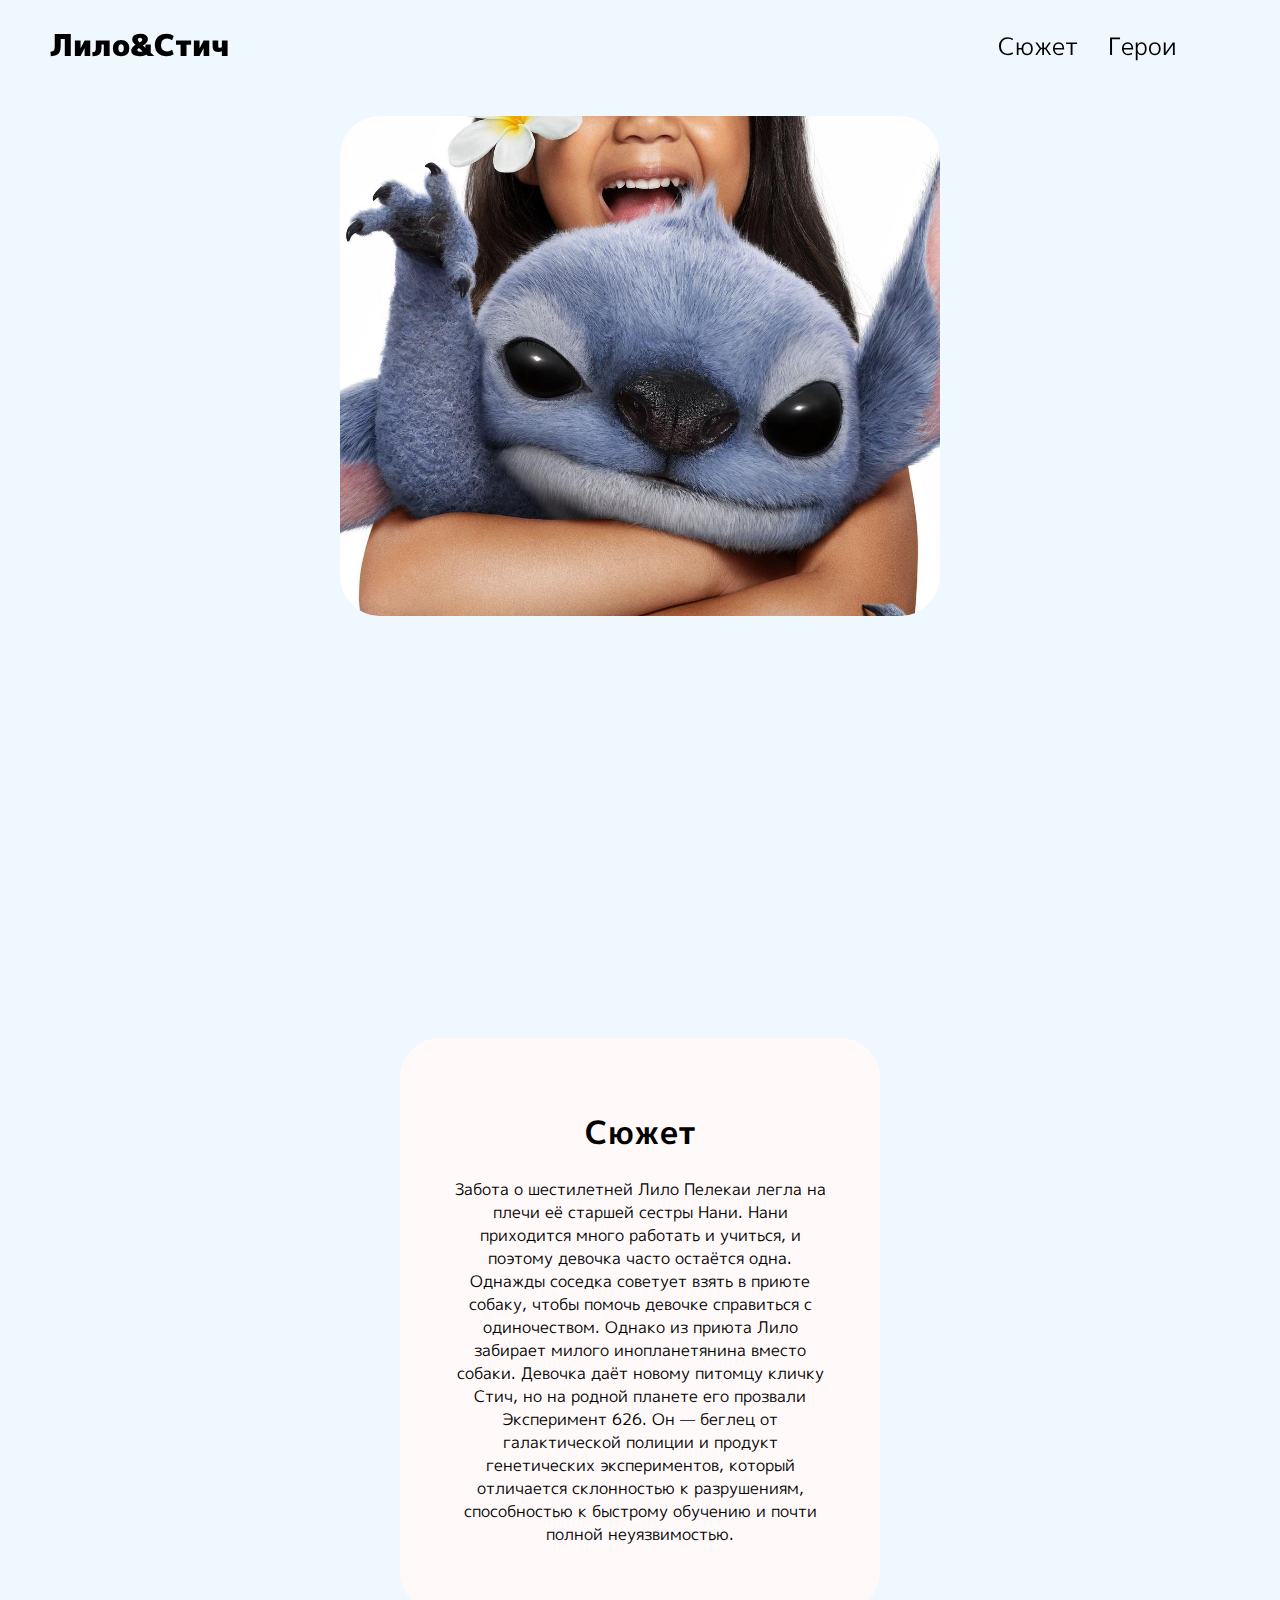
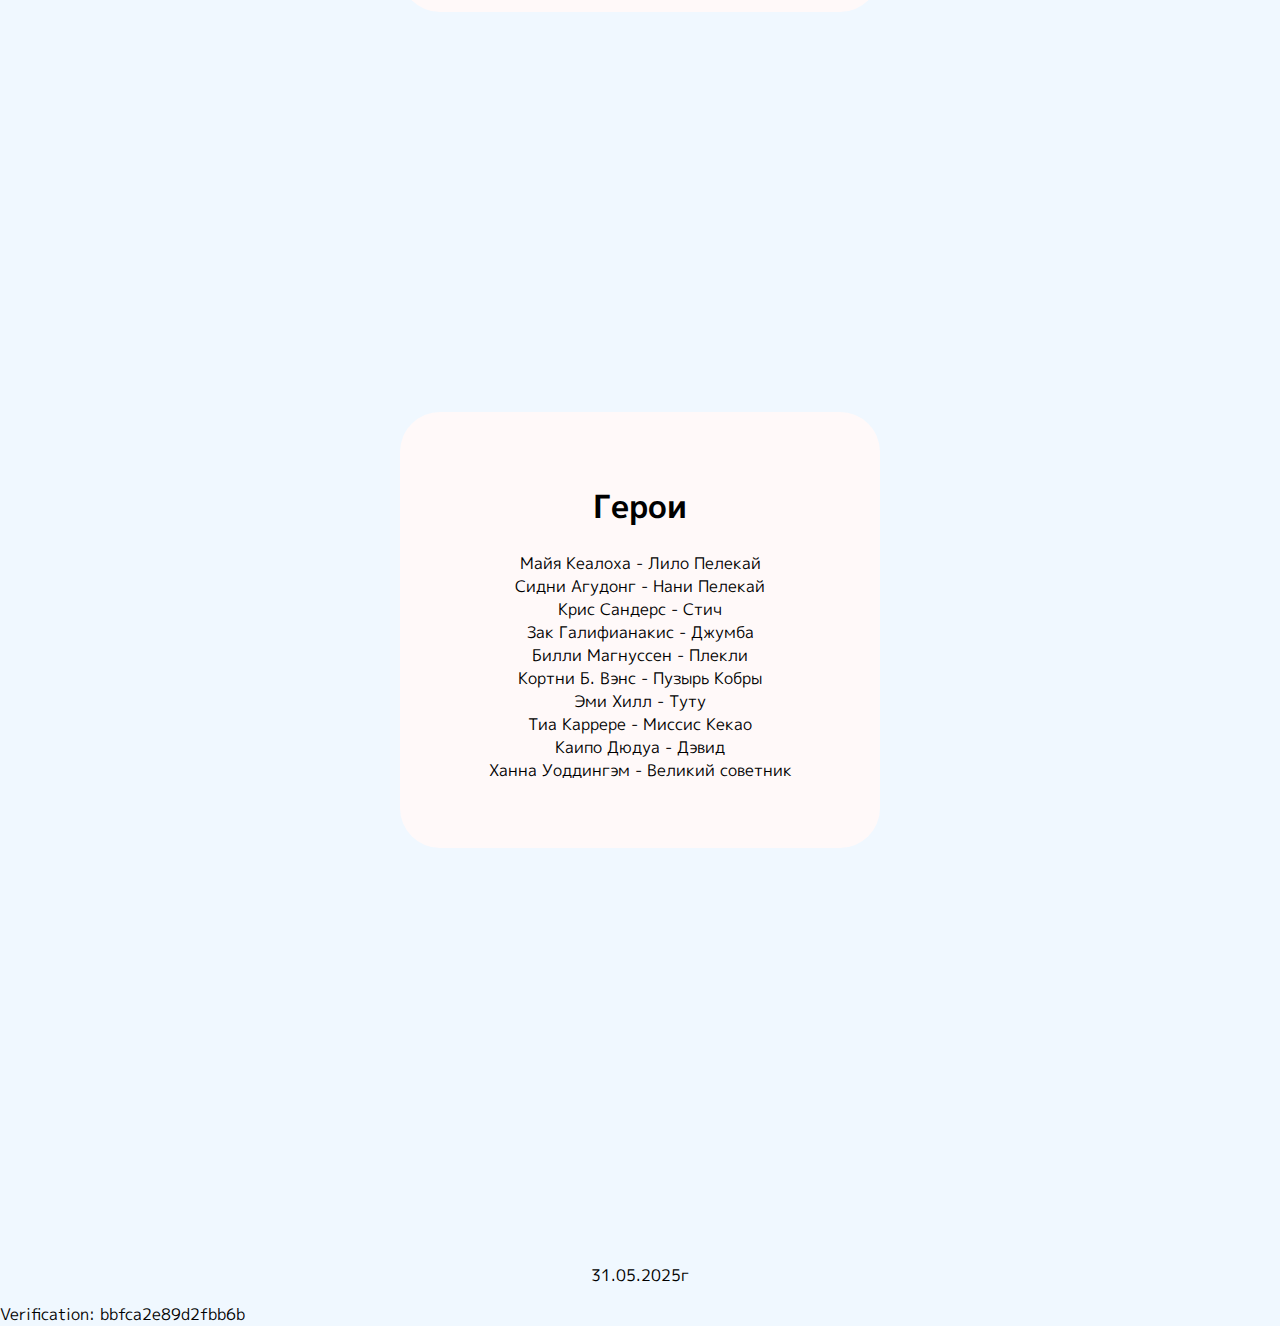
<file: index.html>
<!DOCTYPE html>
<html lang="en">
<head>
     <meta http-equiv="Content-Type" content="text/html; charset=UTF-8">
    <meta charset="UTF-8">
    <meta name="viewport" content="width=device-width, initial-scale=1.0">
    <title>Lilo&Stich</title>
    <link rel="stylesheet" href="style.css">
</head>
<body>
  <header>
    <div class="logo">
        <a href="#foto">Лило&Стич</a>
    </div>
    <nav>
        <a href="#suzhet">Сюжет</a>
        <a href="#heroes">Герои</a>
    </nav>
  </header>
  <main>
    <article id="foto" class="page1">
        <figure>
            <img src="lilo&stich.jpg" alt="Лило и Стич">
        </figure>
    </article>
   <article class="page2">
    <div>
        <h1 id="suzhet">Сюжет</h1>
        <p>Забота о шестилетней Лило Пелекаи легла на плечи её старшей сестры Нани. Нани приходится много работать и учиться, и поэтому девочка часто остаётся одна. Однажды соседка советует взять в приюте собаку, чтобы помочь девочке справиться с одиночеством. Однако из приюта Лило забирает милого инопланетянина вместо собаки. Девочка даёт новому питомцу кличку Стич, но на родной планете его прозвали Эксперимент 626. Он — беглец от галактической полиции и продукт генетических экспериментов, который отличается склонностью к разрушениям, способностью к быстрому обучению и почти полной неуязвимостью.</p>
        
    </div>
   </article>
   <article class="page3">
    <div>
        <h1 id="heroes">Герои</h1>
        <p>
            Майя Кеалоха - Лило Пелекай <br>
            Сидни Агудонг - Нани Пелекай <br>
            Крис Сандерс - Стич <br>
            Зак Галифианакис - Джумба <br>
            Билли Магнуссен - Плекли <br>
            Кортни Б. Вэнс - Пузырь Кобры <br>
            Эми Хилл - Туту <br>
            Тиа Каррере - Миссис  Кекао <br>
            Каипо Дюдуа - Дэвид <br>
            Ханна Уоддингэм - Великий советник <br>
        </p>
         <a href="#"></a>
    </div>
   </article>
  </main>
  <footer>
    <p>31.05.2025г</p>
  </footer> 
    Verification: bbfca2e89d2fbb6b
</body>
</html>
</file>
<file: style.css>
@import url('https://fonts.googleapis.com/css2?family=M+PLUS+1p&display=swap');
@import url('https://fonts.googleapis.com/css2?family=M+PLUS+1p&family=Open+Sans:ital,wght@0,300..800;1,300..800&display=swap');
body{
 font-family: "M PLUS 1p", sans-serif;
 background-color:rgb(240, 248, 255, 1); 
 margin:0;
 padding:0;  
}    
header{
    padding: 20px 50px;
    height:51px; 
    display: flex;
    align-items: center;
    justify-content: space-between;
    position: fixed;
    width: 90%;
}
header a{
    margin-right: 25px;
}
.logo{
font-family: "M PLUS 1p", sans-serif;
font-size:18px ;
}
.logo>a{
    font-size: 30px;
    font-weight: 900;
}
a{
    text-decoration:none ;
    color: black;
    font-size:24px;
    font-family: "M PLUS 1p", sans-serif;
}
.page1{
display:flex;
justify-content:center; 
padding-top: 100px;
}
img{
width: 600px;
height: 500px;
border-radius: 40px;
}

.page2{
font-family: "M PLUS 1p", sans-serif; 
background-color: rgb(255, 249, 249, 1); 
padding: 50px;
text-align: center;
border-radius:40px;
margin: 400px;
}

.page3{
 font-family: "M PLUS 1p", sans-serif; 
background-color:rgb(255, 249, 249, 1); 
padding: 50px;
text-align: center;
border-radius:40px;
margin: 400px;   
}
footer{
    display: flex;
    justify-content: center;
}
</file>
